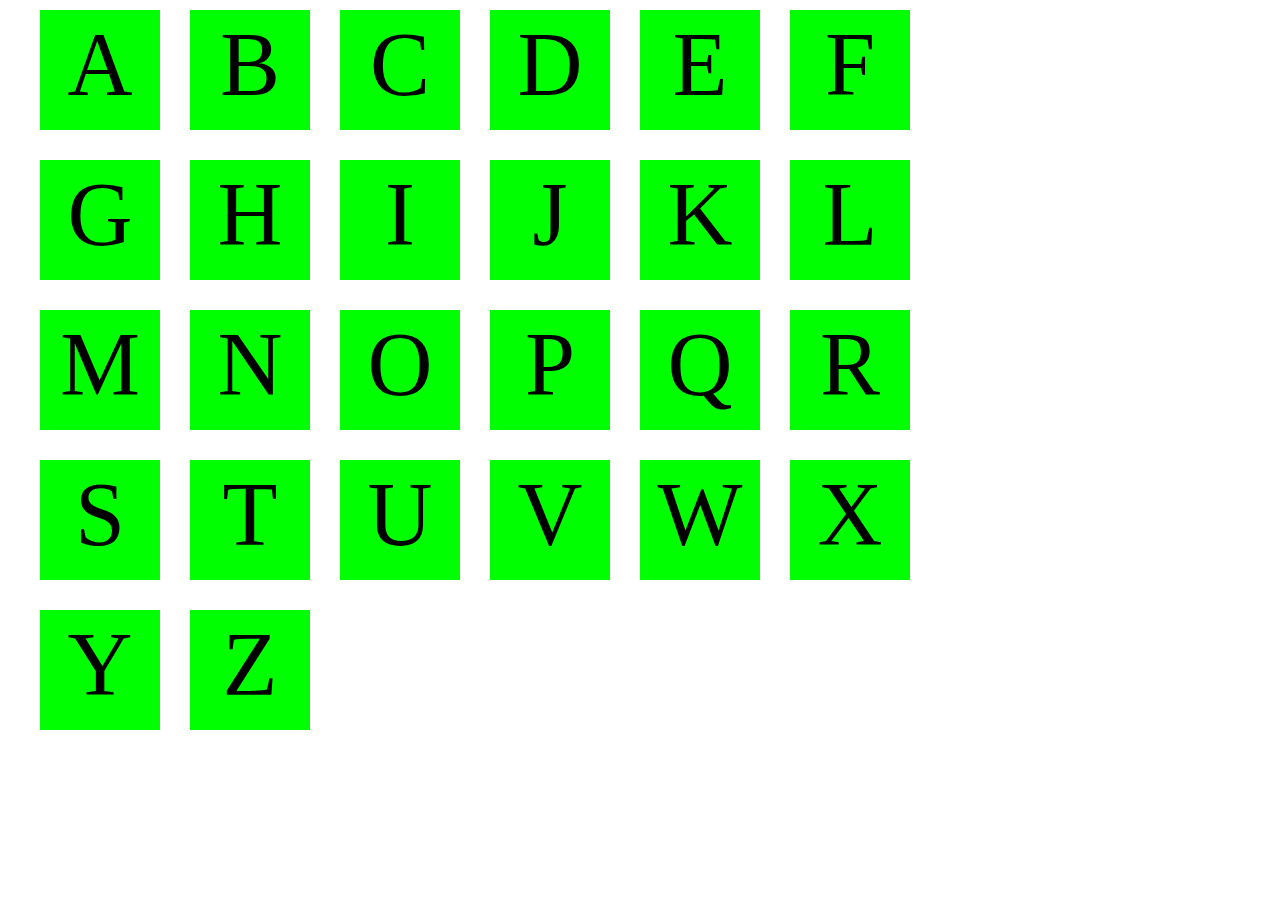
<file: index.html>
<!DOCTYPE html>
<html lang="en">
<head>
    <meta charset="UTF-8">
    <meta name="viewport" content="width=device-width, initial-scale=1.0">
    <title>Document</title>
    <link rel="stylesheet" href="css/main.css">
</head>
<body>

<div class="box">
    <div class="a">
        A
    </div>
    <div class="b">
        B
    </div>
    <div class="c">
        C
    </div>
    <div class="d">
        D
    </div>
    <div class="e">
        E
    </div>
    <div class="f">
        F
    </div>
</div>
    <div class="box">
        <div class="g">
            G
        </div>
        <div class="h">
            H
        </div>
        <div class="i">
            I
        </div>
        <div class="j">
            J
        </div>
        <div class="k">
            K
        </div>
        <div class="l">
            L
        </div>
    </div>
    <div class="box">
        <div class="m">
            M
        </div>
        <div class="n">
            N
        </div>
        <div class="o">
            O
        </div>
        <div class="p">
            P
        </div>
        <div class="q">
            Q
        </div>
        <div class="r">
            R
        </div>
    </div>

    <div class="box">
        <div class="s">
            S
        </div>
        <div class="t">
            T
        </div>
        <div class="u">
            U
        </div>
        <div class="v">
            V
        </div>
        <div class="w">
            W
        </div>
        <div class="x">
            X
        </div>
    </div>
    <div class="box">
        <div class="y">
            Y
        </div>
        <div class="z">
            Z
        </div>
    </div>
</body>
</html>
</file>
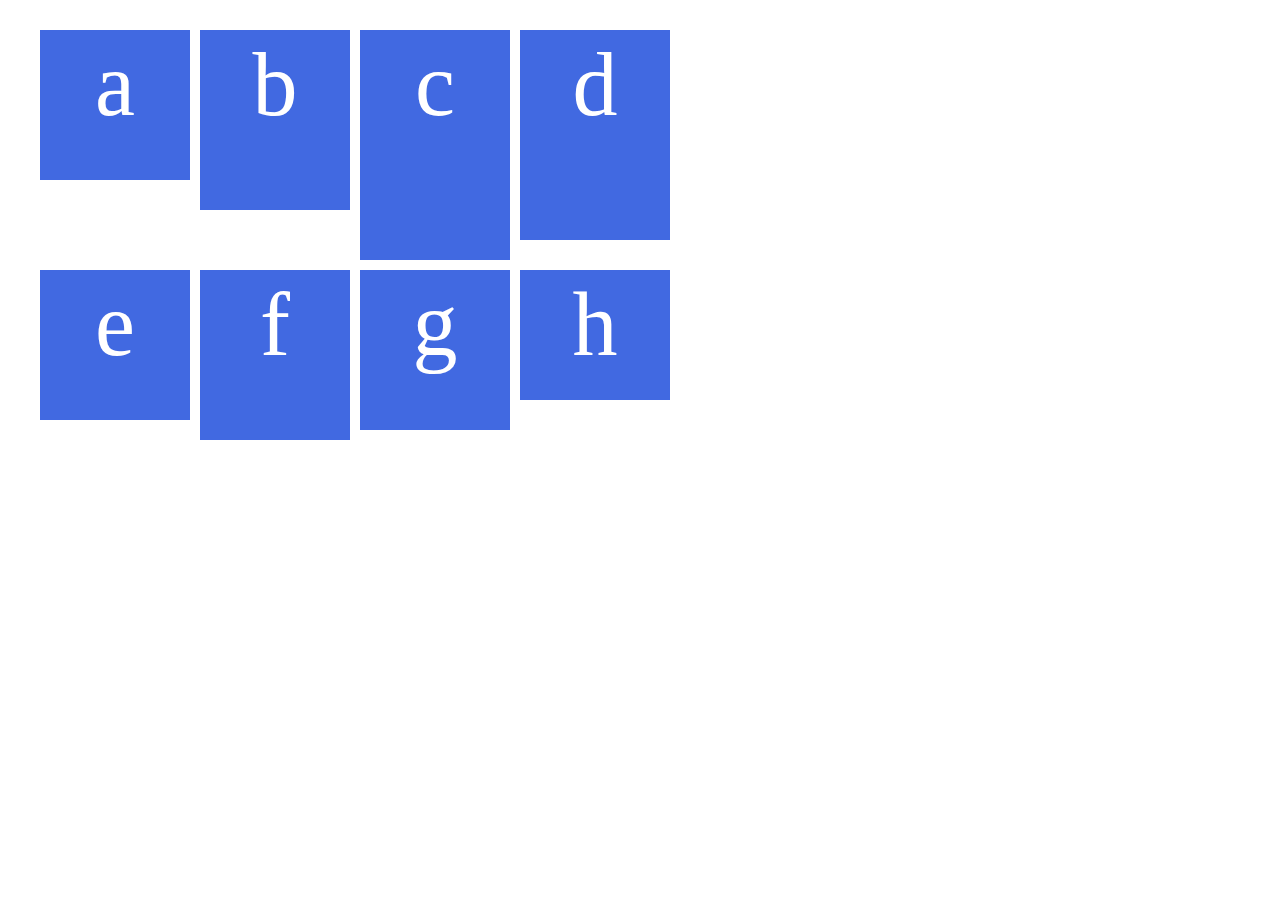
<file: index2.html>
<!DOCTYPE html>
<html lang="en">
<head>
    <meta charset="UTF-8">
    <meta name="viewport" content="width=device-width, initial-scale=1.0">
    <title>Document</title>
    <link rel="stylesheet" href="css/main2.css">
</head>
<body>
    <div class="box">
        <div class="a">
            a
        </div>
        <div class="b">
            b
        </div>
        <div class="c">
            c
        </div>
        <div class="d">
            d
        </div>
    </div>

    <div class="box">
        <div class="e">
            e
        </div>
        <div class="f">
            f
        </div>
        <div class="g">
            g
        </div>
        <div class="h">
            h
        </div>
    </div>

</body>
</html>
</file>
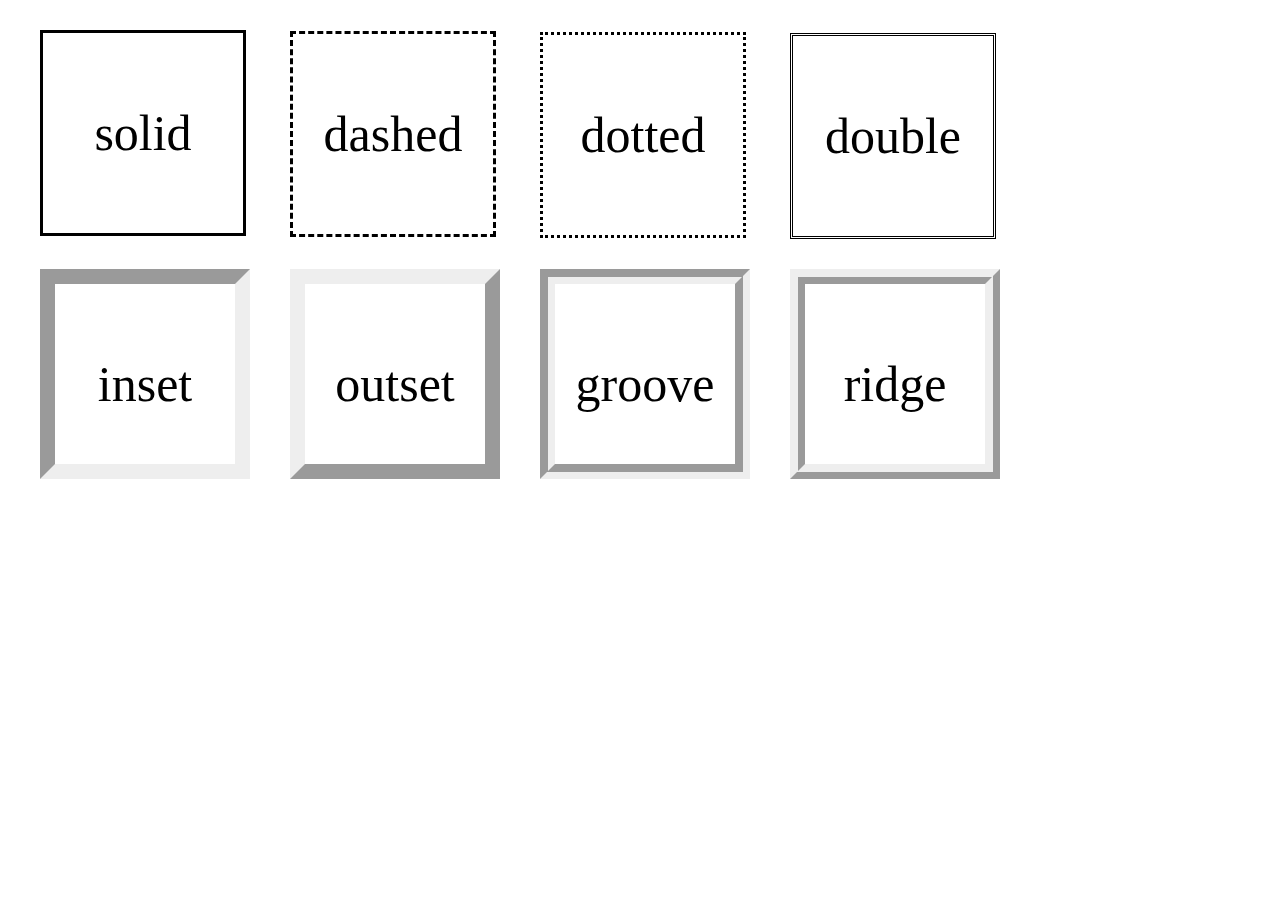
<file: index3.html>
<!DOCTYPE html>
<html lang="en">
<head>
    <meta charset="UTF-8">
    <meta name="viewport" content="width=device-width, initial-scale=1.0">
    <title>Document</title>
    <link rel="stylesheet" href="css/main3.css">
</head>
<body>
    
    <div class="box">
        <div class="s">
            solid
        </div>
        <div class="da">
            dashed
        </div>
        <div class="do">
            dotted
        </div>
        <div class="d">
            double
        </div>
    </div>
    <div class="box">
        <div class="i">
        inset
        </div>
        <div class="o">
        outset
        </div>
        <div class="g">
        groove
        </div>
        <div class="r">
        ridge
    </div>
    </div>
</body>
</html>
</file>
<file: css/main.css>
.box{
    width: 1200px;
    margin: 0 auto;
}
.a{
    width: 120px;
    height: 120px;
    background-color: lime;
    text-align: center;
    line-height: 110px;
    font-size: 90px;
    margin-left: 0;
    margin-top: 10px;
}
.b{
    width: 120px;
    height: 120px;
    background-color: lime;
    text-align: center;
    line-height: 110px;
    font-size: 90px;
    margin-left: 150px;
    margin-top: -120px;
}
.c{
    width: 120px;
    height: 120px;
    background-color: lime;
    text-align: center;
    line-height: 110px;
    font-size: 90px;
    margin-left: 300px;
    margin-top: -120px;
}
.d{
    width: 120px;
    height: 120px;
    background-color: lime;
    text-align: center;
    line-height: 110px;
    font-size: 90px;
    margin-left: 450px;
    margin-top: -120px;
}
.e{
    width: 120px;
    height: 120px;
    background-color: lime;
    text-align: center;
    line-height: 110px;
    font-size: 90px;
    margin-left: 600px;
    margin-top: -120px;
}
.f{
    width: 120px;
    height: 120px;
    background-color: lime;
    text-align: center;
    font-size: 90px;
    line-height: 110px;
    margin-left: 750px;
    margin-top: -120px;
}
.g{
    width: 120px;
    height: 120px;
    background-color: lime;
    text-align: center;
    line-height: 110px;
    font-size: 90px;
    margin-left: 0px;
    margin-top: 30px;
}
.h{
    width: 120px;
    height: 120px;
    background-color: lime;
    text-align: center;
    line-height: 110px;
    font-size: 90px;
    margin-left: 150px;
    margin-top: -120px;
}
.i{
    width: 120px;
    height: 120px;
    background-color: lime;
    text-align: center;
    line-height: 110px;
    font-size: 90px;
    margin-left: 300px;
    margin-top: -120px;
}
.j{
    width: 120px;
    height: 120px;
    background-color: lime;
    text-align: center;
    line-height: 110px;
    font-size: 90px;
    margin-left: 450px;
    margin-top: -120px;
}
.k{
    width: 120px;
    height: 120px;
    background-color: lime;
    text-align: center;
    line-height: 110px;
    font-size: 90px;
    margin-left: 600px;
    margin-top: -120px;
}
.l{
    width: 120px;
    height: 120px;
    background-color: lime;
    text-align: center;
    line-height: 110px;
    font-size: 90px;
    margin-left: 750px;
    margin-top: -120px;
}
.m{
    width: 120px;
    height: 120px;
    background-color: lime;
    text-align: center;
    font-size: 90px;
    line-height: 110px;
    margin-left: 0px;
    margin-top: 30px;
}
.n{
    width: 120px;
    height: 120px;
    background-color: lime;
    text-align: center;
    font-size: 90px;
    line-height: 110px;
    margin-left: 150px;
    margin-top: -120px;
}
.o{
    width: 120px;
    height: 120px;
    background-color: lime;
    text-align: center;
    font-size: 90px;
    line-height: 110px;
    margin-left: 300px;
    margin-top: -120px;
}
.p{
    width: 120px;
    height: 120px;
    background-color: lime;
    text-align: center;
    font-size: 90px;
    line-height: 110px;
    margin-left: 450px;
    margin-top: -120px;
}
.q{
    width: 120px;
    height: 120px;
    background-color: lime;
    text-align: center;
    font-size: 90px;
    line-height: 110px;
    margin-left: 600px;
    margin-top: -120px;
}
.r{
    width: 120px;
    height: 120px;
    background-color: lime;
    text-align: center;
    font-size: 90px;
    line-height: 110px;
    margin-left: 750px;
    margin-top: -120px;
}
.s{
    width: 120px;
    height: 120px;
    background-color: lime;
    text-align: center;
    line-height: 110px;
    font-size: 90px;
    margin-left: 0px;
    margin-top: 30px;
}
.t{
    width: 120px;
    height: 120px;
    background-color: lime;
    text-align: center;
    line-height: 110px;
    font-size: 90px;
    margin-left: 150px;
    margin-top: -120px;
}
.u{
    width: 120px;
    height: 120px;
    background-color: lime;
    text-align: center;
    line-height: 110px;
    font-size: 90px;
    margin-left: 300px;
    margin-top: -120px;
}
.v{
    width: 120px;
    height: 120px;
    background-color: lime;
    text-align: center;
    line-height: 110px;
    font-size: 90px;
    margin-left: 450px;
    margin-top: -120px;
}
.w{
    width: 120px;
    height: 120px;
    background-color: lime;
   text-align: center;
    line-height: 110px;
    font-size: 90px;
    margin-left: 600px;
    margin-top: -120px;
}
.x{
    width: 120px;
    height: 120px;
    background-color: lime;
   text-align: center;
    line-height: 110px;
    font-size: 90px;
    margin-left: 750px;
    margin-top: -120px;
}
.y{
    width: 120px;
    height: 120px;
    background-color: lime;
   text-align: center;
    line-height: 110px;
    font-size: 90px;
    margin-left: 0px;
    margin-top: 30px;
}
.z{
    width: 120px;
    height: 120px;
    background-color: lime;
   text-align: center;
    line-height: 110px;
    font-size: 90px;
    margin-left: 150px;
    margin-top: -120px;
}
</file>
<file: css/main2.css>
.box{
    width: 1200px;
    margin: 0 auto;
}
.a{
    width: 150px;
    height: 150px;
    background-color: royalblue;
    color: white;
    text-align: center;
    line-height: 110px;
    font-size: 90px;
    margin-left: 0px;
    margin-top: 30px;
}
.b{
    width: 150px;
    height: 180px;
    color: white;
    background-color: royalblue;
    text-align: center;
    line-height: 110px;
    font-size: 90px;
    margin-left: 160px;
    margin-top: -150px;
}
.c{
    width: 150px;
    height: 230px;
    color: white;
    background-color: royalblue;
    text-align: center;
    line-height: 110px;
    font-size: 90px;
    margin-left: 320px;
    margin-top: -180px;
}
.d{
    width: 150px;
    height: 210px;
    color: white;
    background-color: royalblue;
    text-align: center;
    line-height: 110px;
    font-size: 90px;
    margin-left: 480px;
    margin-top: -230px;
}
.e{
    width: 150px;
    height: 150px;
    background-color: royalblue;
    color: white;
    text-align: center;
    line-height: 110px;
    font-size: 90px;
    margin-left: 0px;
    margin-top: 30px;
}
.f{
    width: 150px;
    height: 170px;
    background-color: royalblue;
    color: white;
    text-align: center;
    line-height: 110px;
    font-size: 90px;
    margin-left: 160px;
    margin-top: -150px;
}
.g{
    width: 150px;
    height: 160px;
    background-color: royalblue;
    color: white;
    text-align: center;
    line-height: 110px;
    font-size: 90px;
    margin-left: 320px;
    margin-top: -170px;
}
.h{
    width: 150px;
    height: 130px;
    background-color: royalblue;
    color: white;
    text-align: center;
    line-height: 110px;
    font-size: 90px;
    margin-left: 480px;
    margin-top: -160px;
}
</file>
<file: css/main3.css>
.box{
    width: 1200px;
    margin: 0 auto;
}
.s{
    width: 200px;
    height: 200px;
    border-style: solid;
    text-align: center;
    line-height: 200px;
    font-size: 50px;
    margin-left: 0px;
    margin-top: 30px;
}
.da{
    width: 200px;
    height: 200px;
    border-style: dashed;
    text-align: center;
    line-height: 200px;
    font-size: 50px;
    margin-left: 250px;
    margin-top: -205px;
}
.do{
    width: 200px;
    height: 200px;
    border-style: dotted;
    text-align: center;
    line-height: 200px;
    font-size: 50px;
    margin-left: 500px;
    margin-top: -205px; 
}
.d{
    width: 200px;
    height: 200px;
    border-style: double;
    text-align: center;
    line-height: 200px;
    font-size: 50px;
    margin-left: 750px;
    margin-top: -205px;
}
.i{
    width: 180px;
    height: 180px;
    border-style: inset;
    border-width: 15px;
    text-align: center;
    line-height: 200px;
    font-size: 50px;
    margin-left: 0px;
    margin-top: 30px;
}
.o{
    width: 180px;
    height: 180px;
    border-style: outset;
    border-width: 15px;
    text-align: center;
    line-height: 200px;
    font-size: 50px;
    margin-left: 250px;
    margin-top: -210px;
}
.g{
    width: 180px;
    height: 180px;
    border-style: groove;
    border-width: 15px;
    text-align: center;
    line-height: 200px;
    font-size: 50px;
    margin-left: 500px;
    margin-top: -210px;
}
.r{
    width: 180px;
    height: 180px;
    border-style: ridge;
    border-width: 15px;
    text-align: center;
    line-height: 200px;
    font-size: 50px;
    margin-left: 750px;
    margin-top: -210px;
}
</file>
